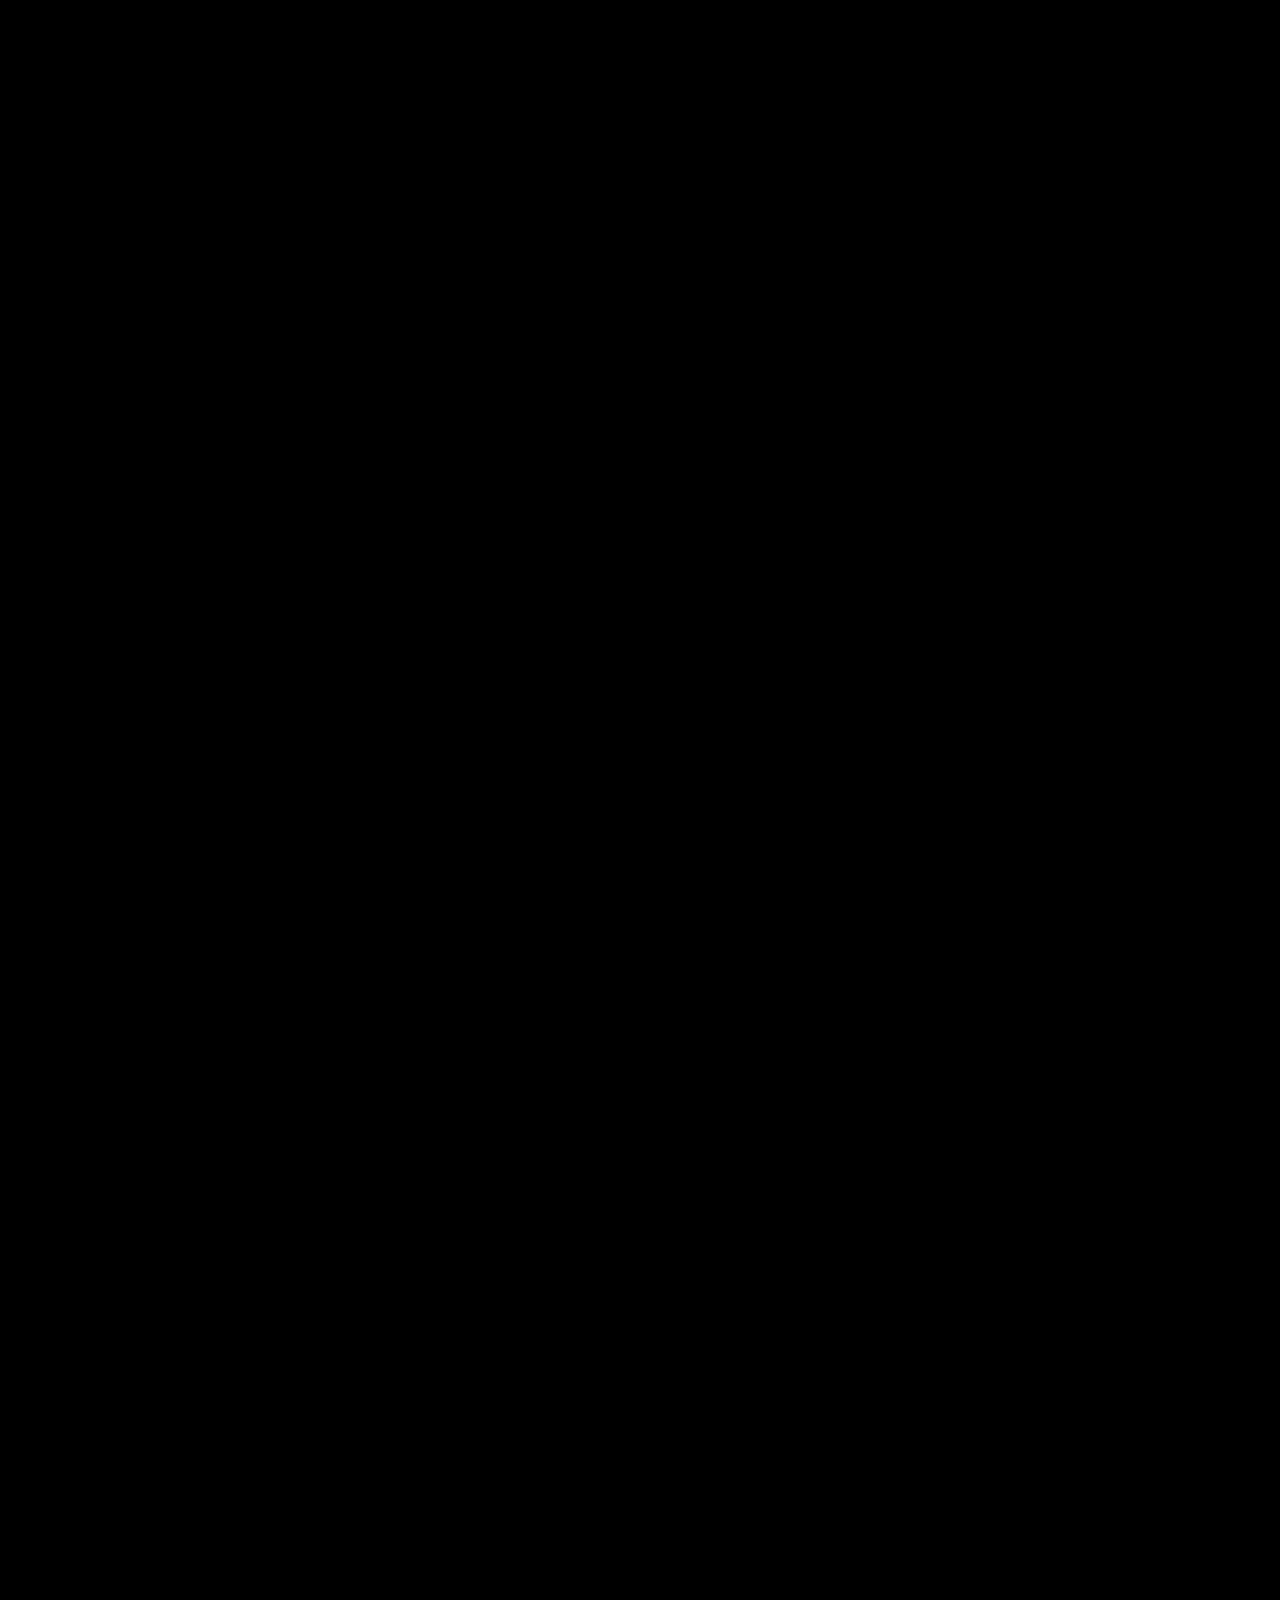
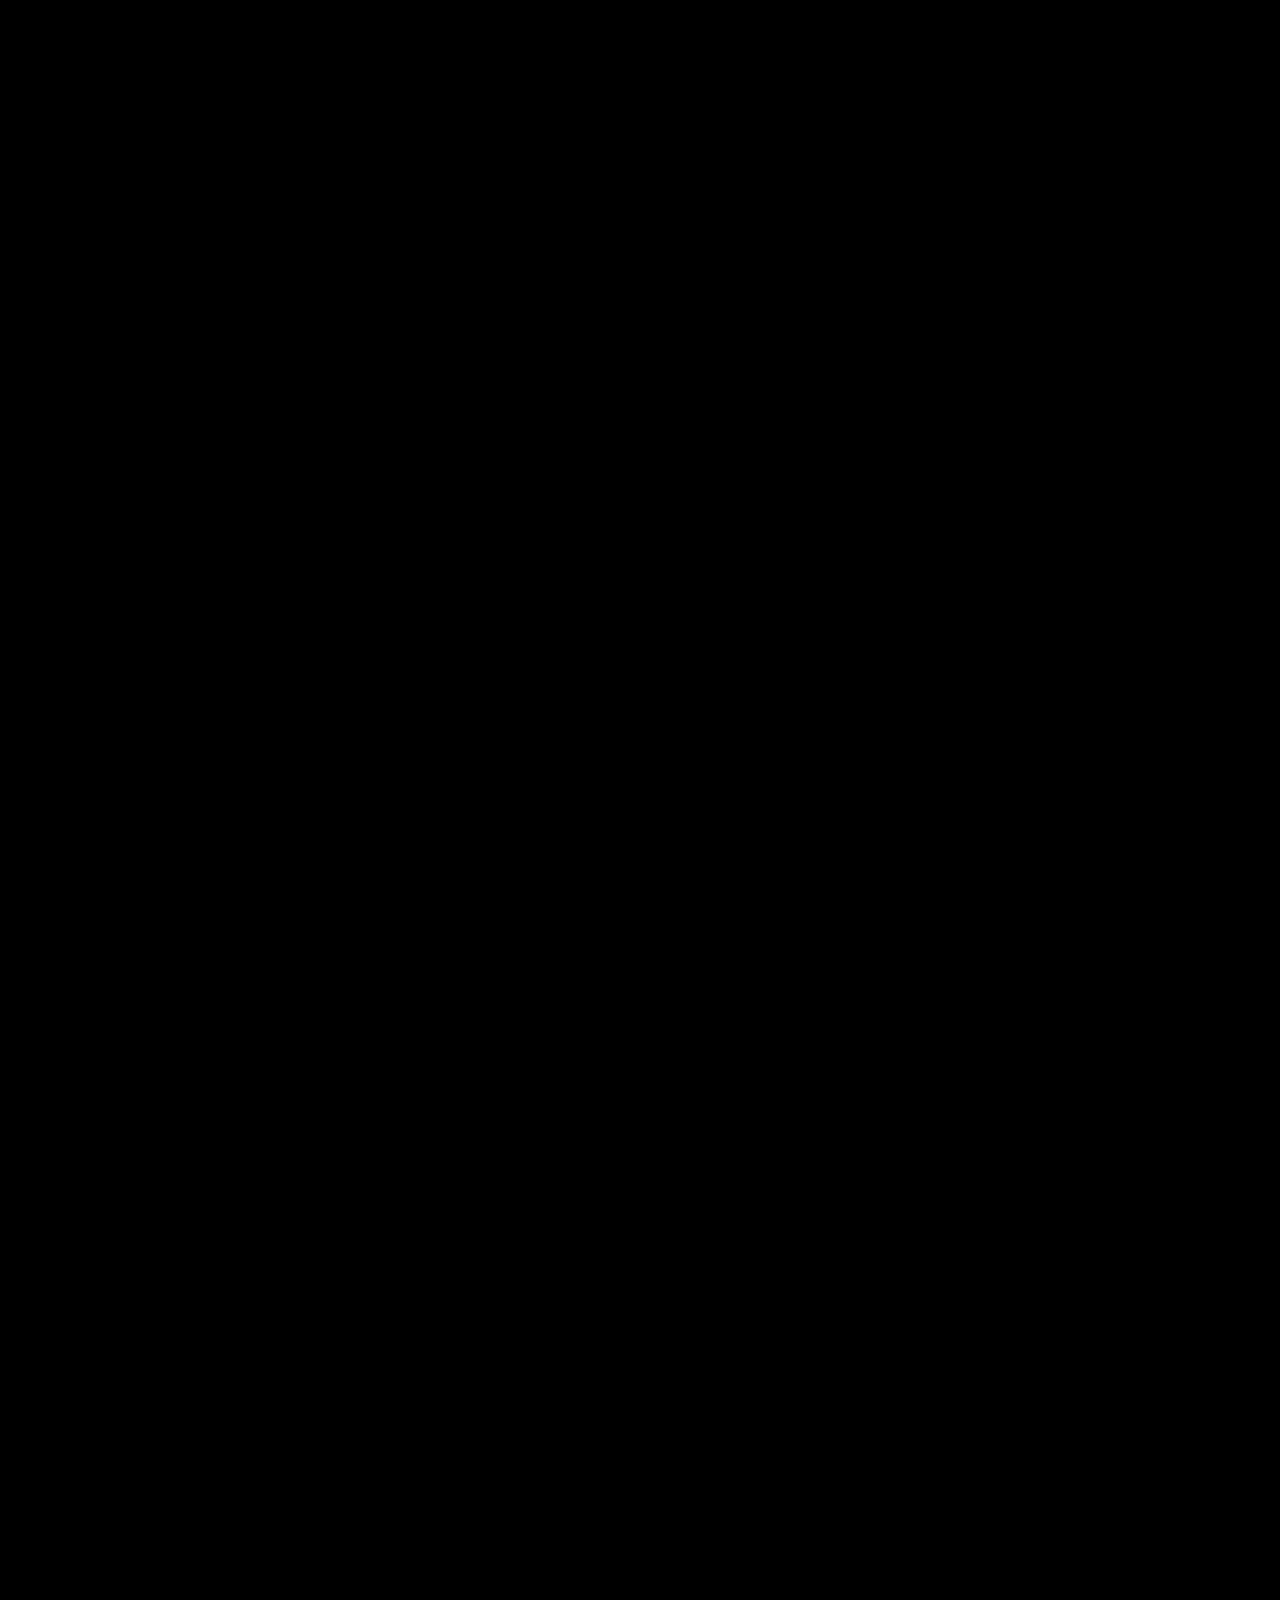
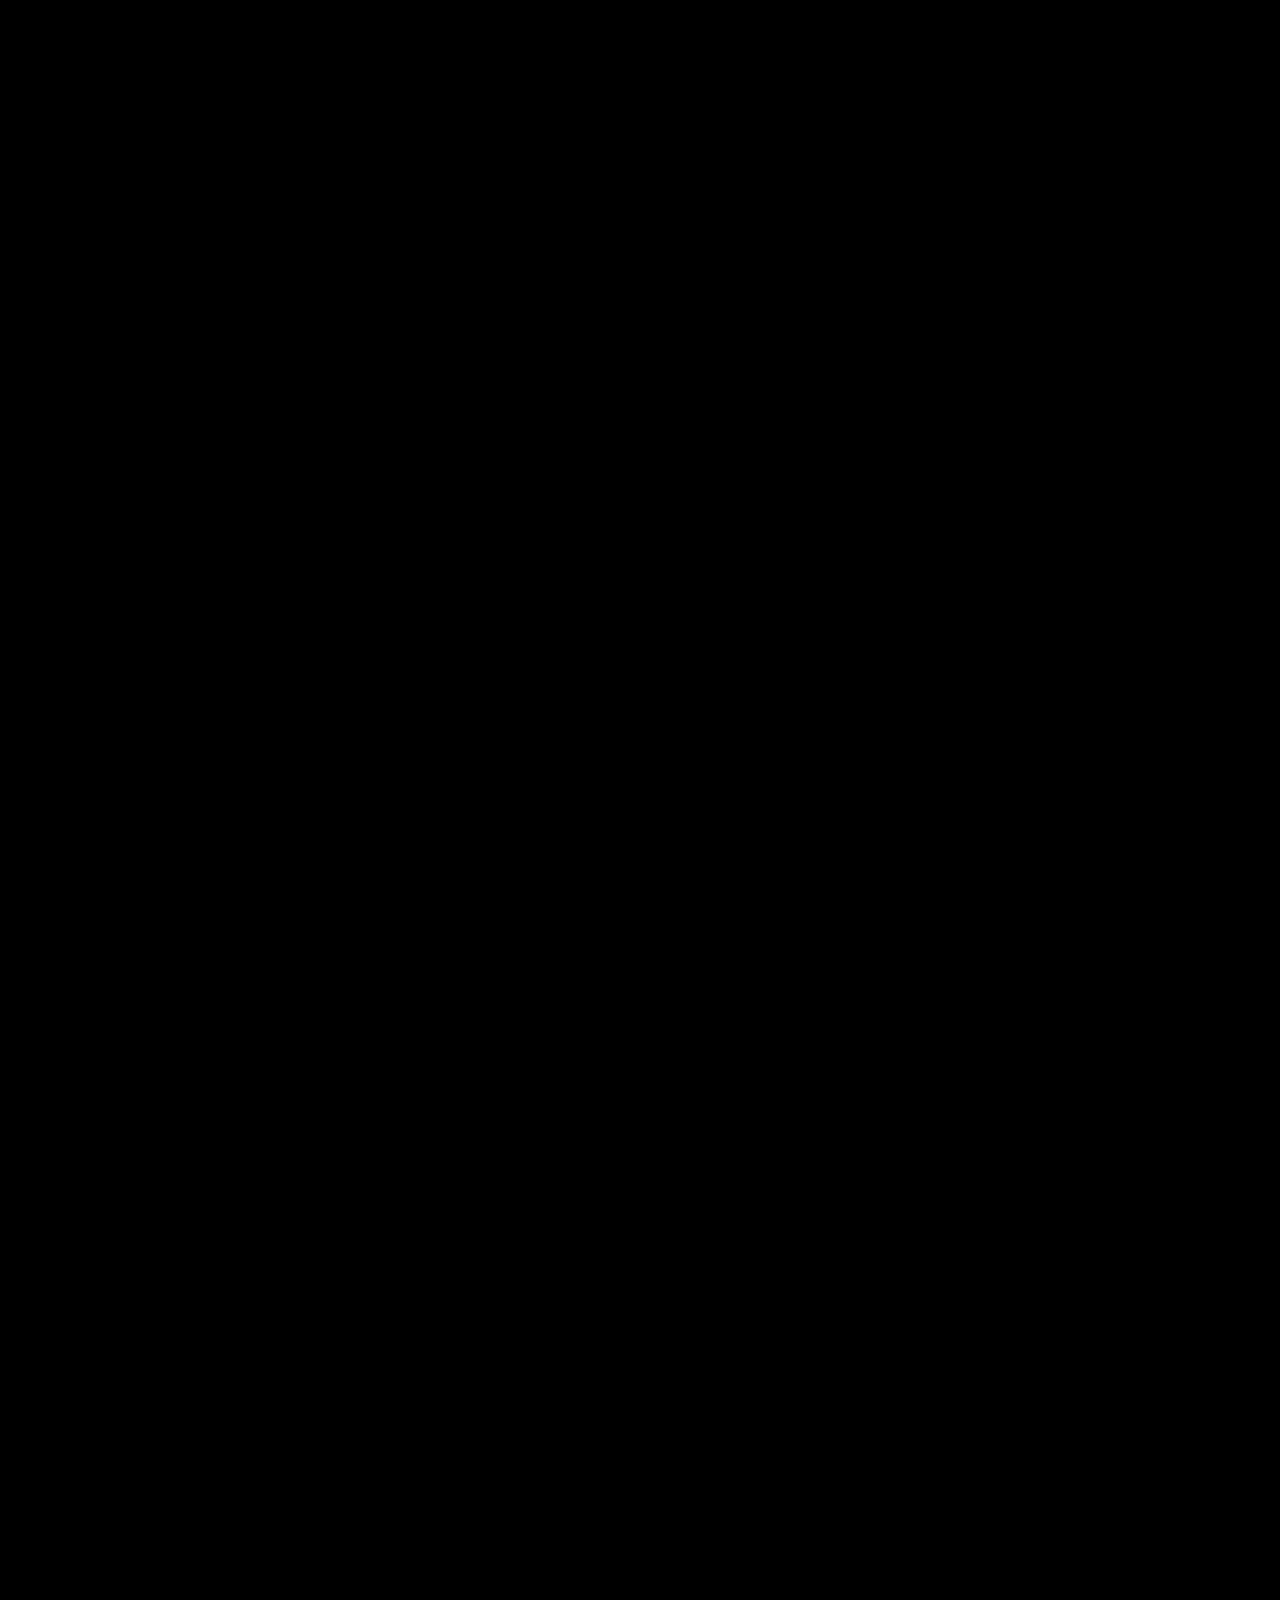
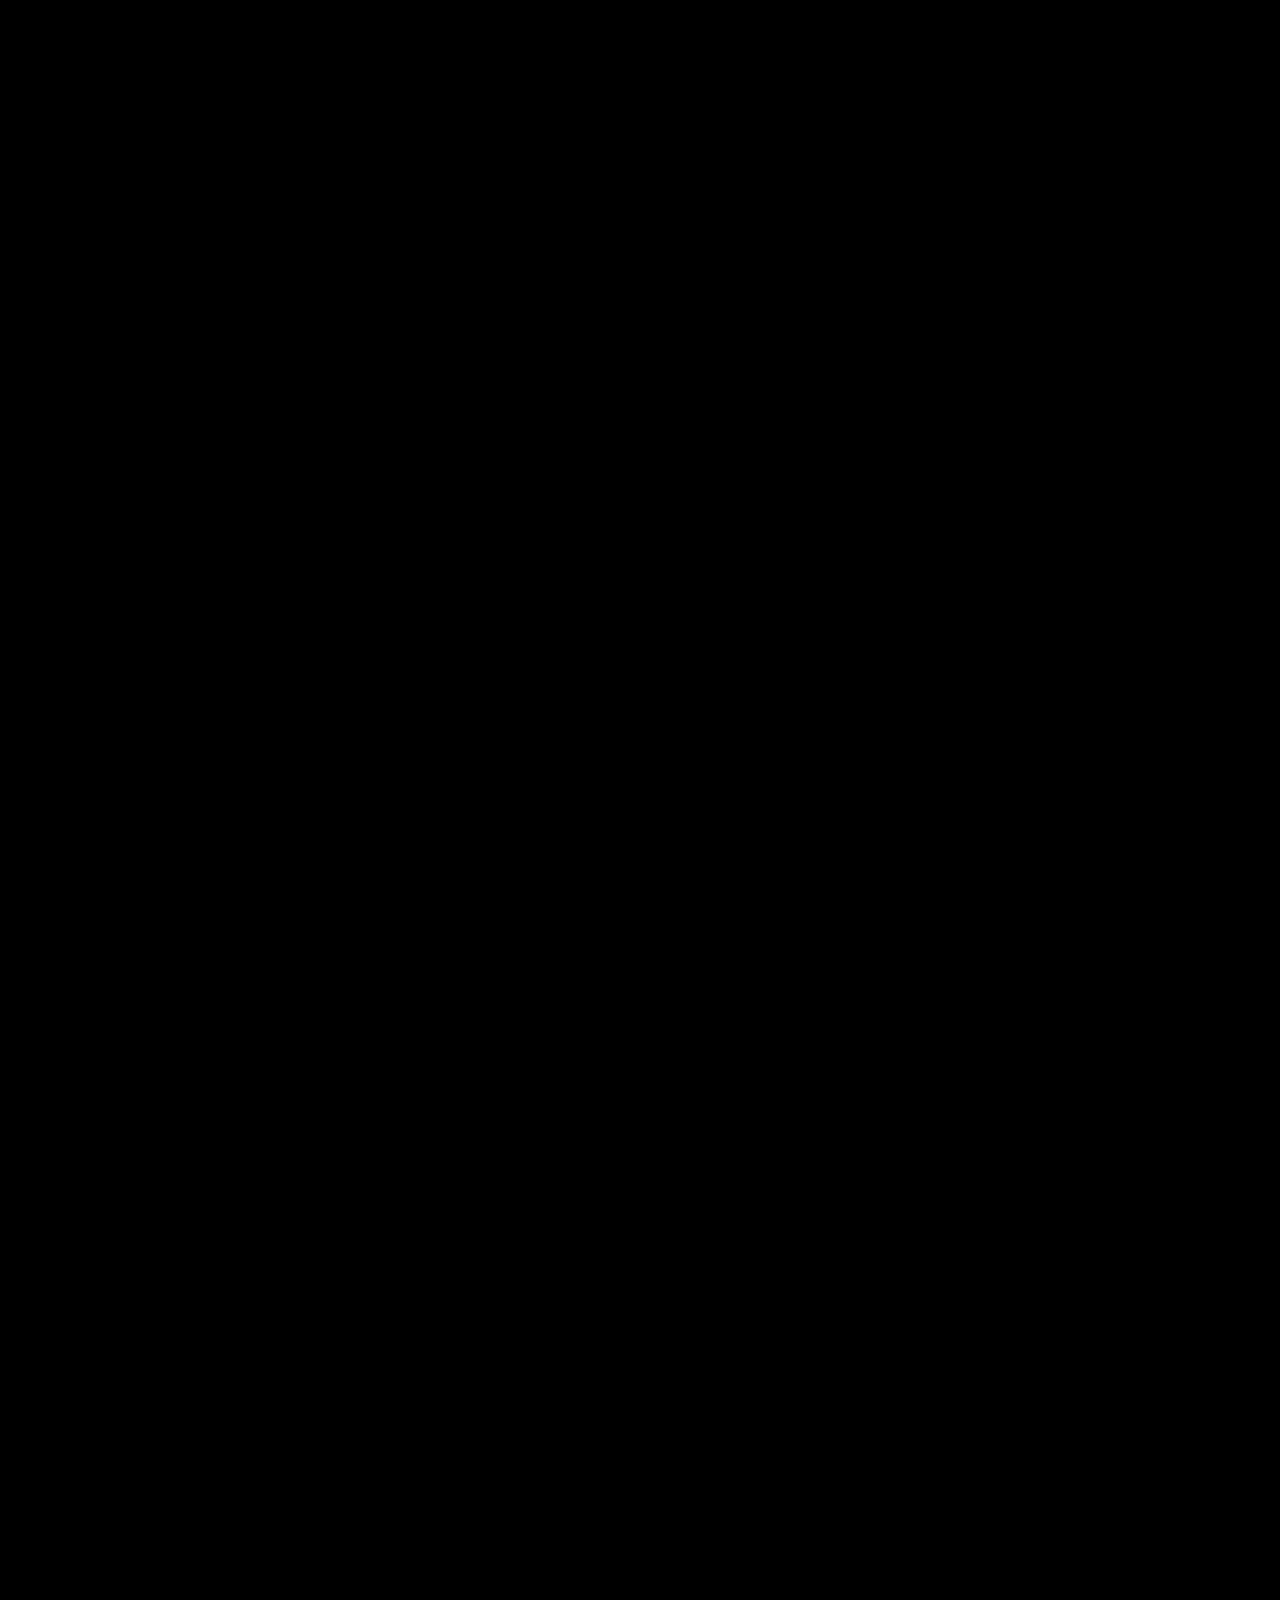
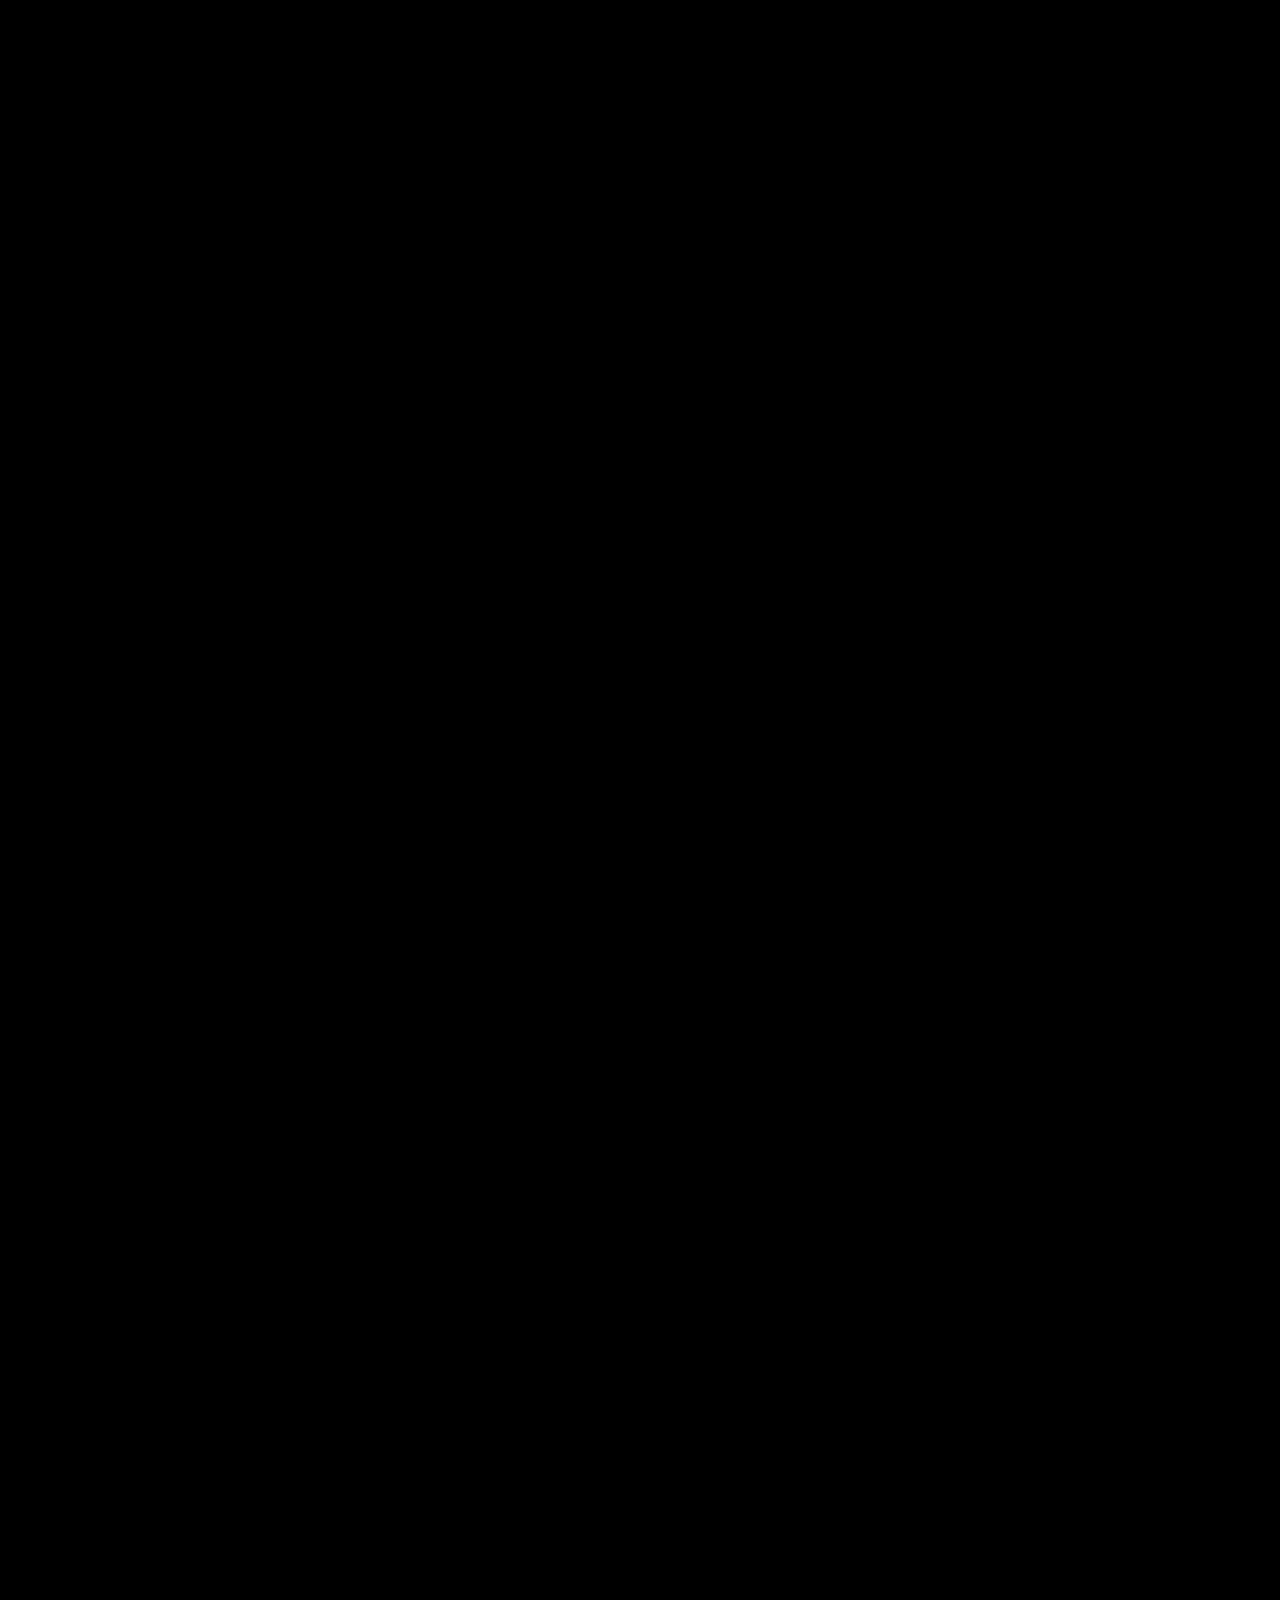
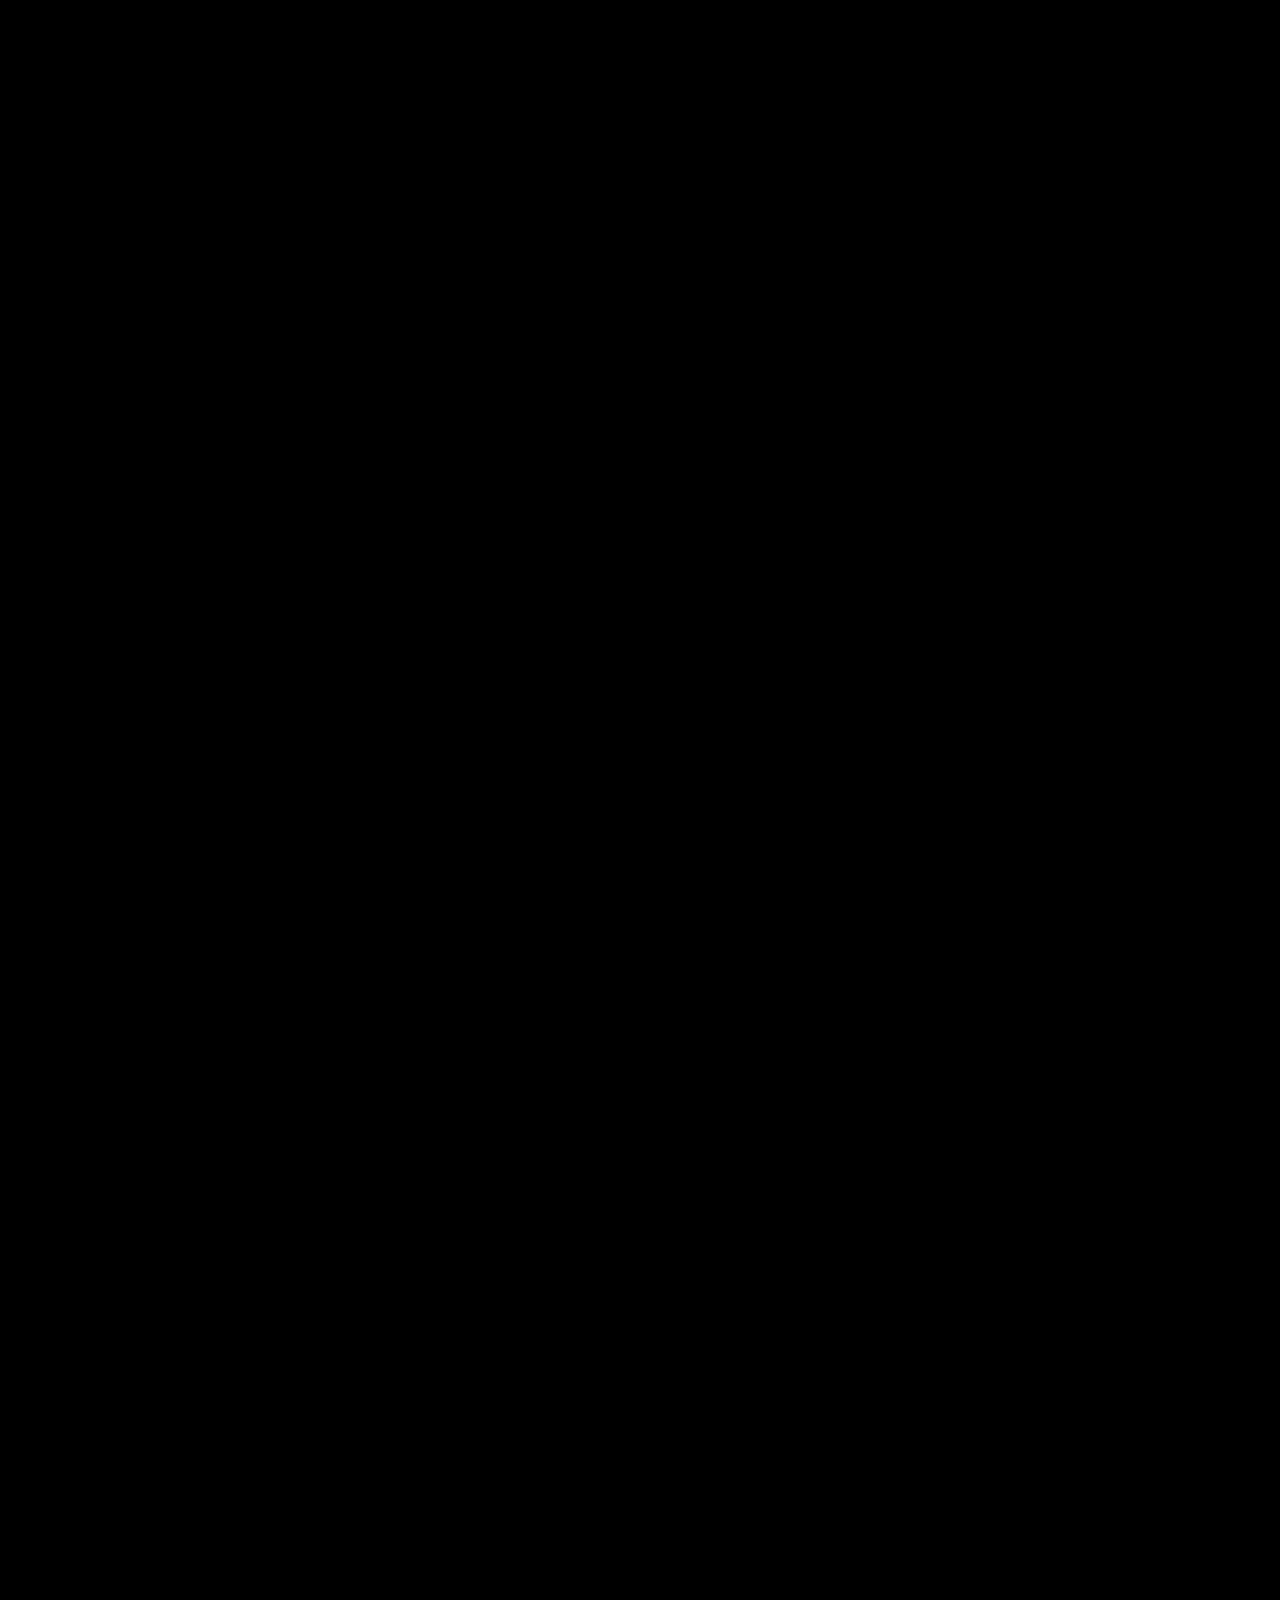
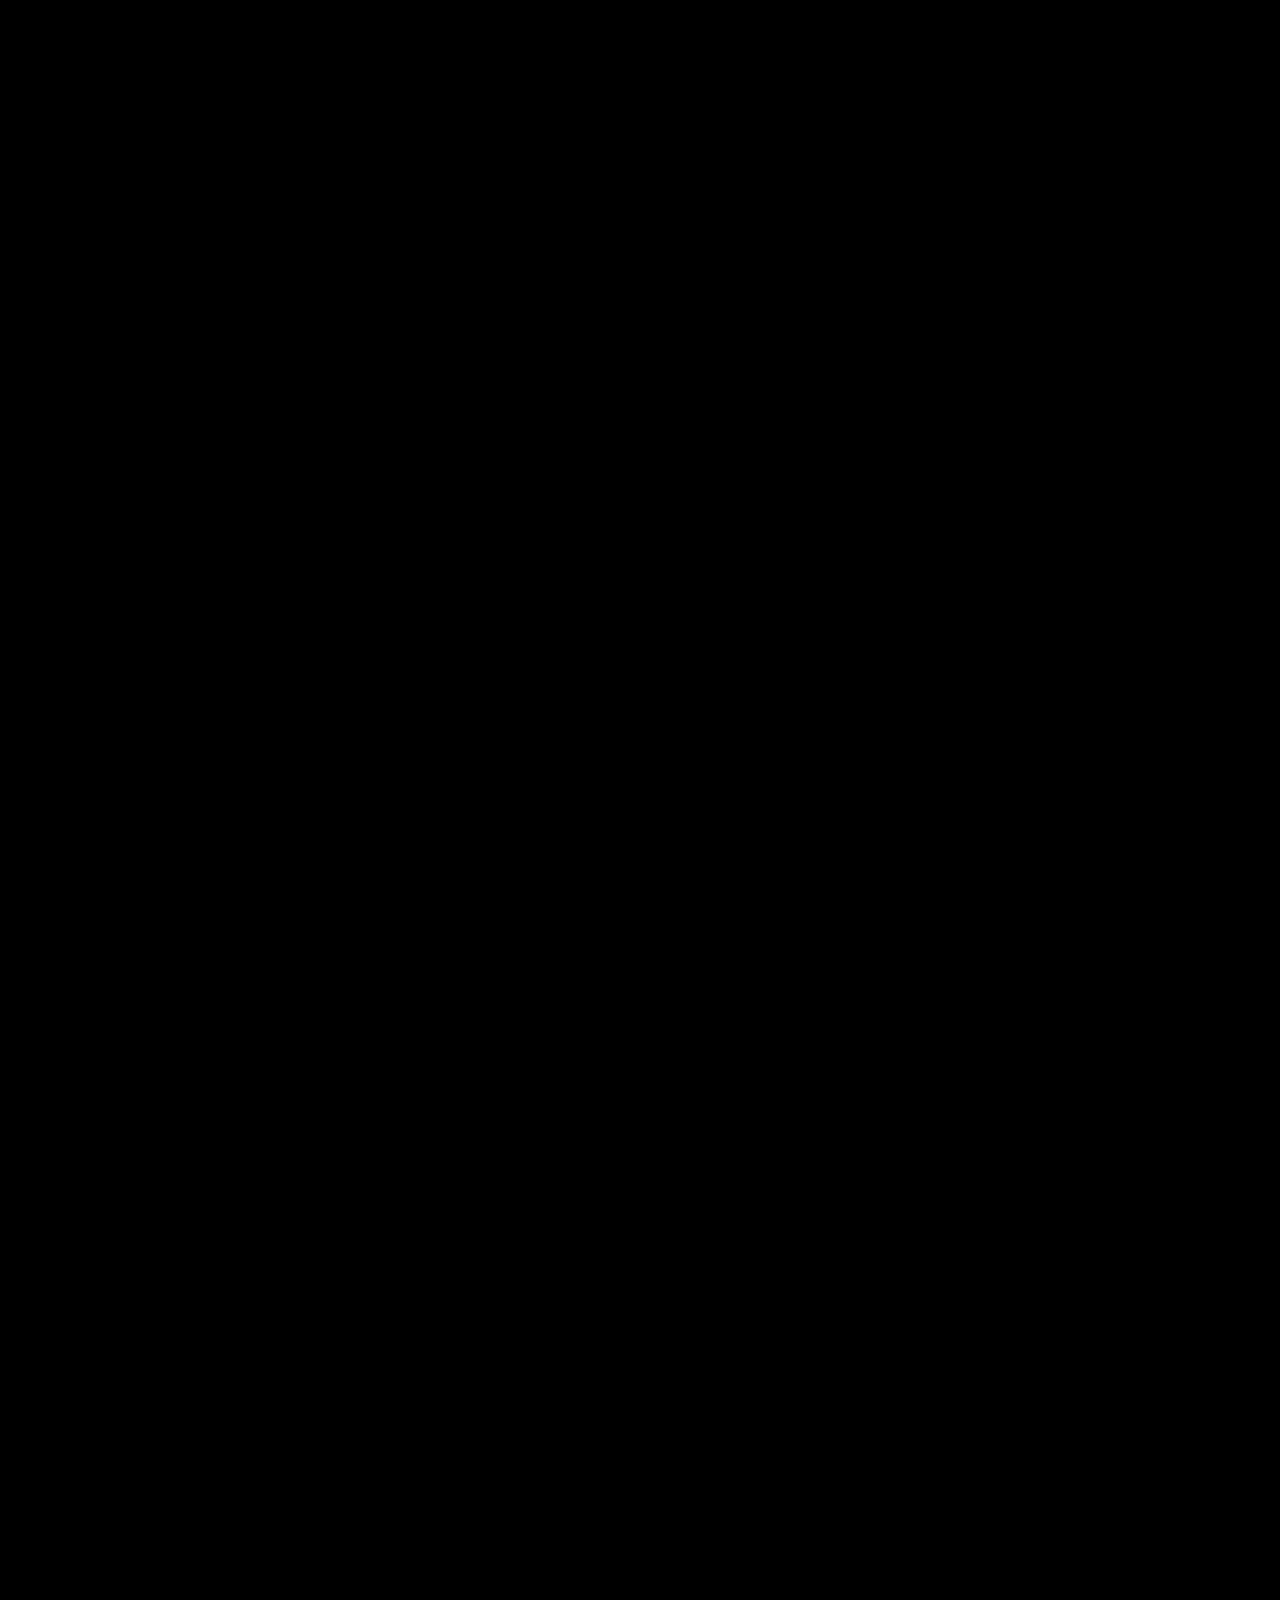
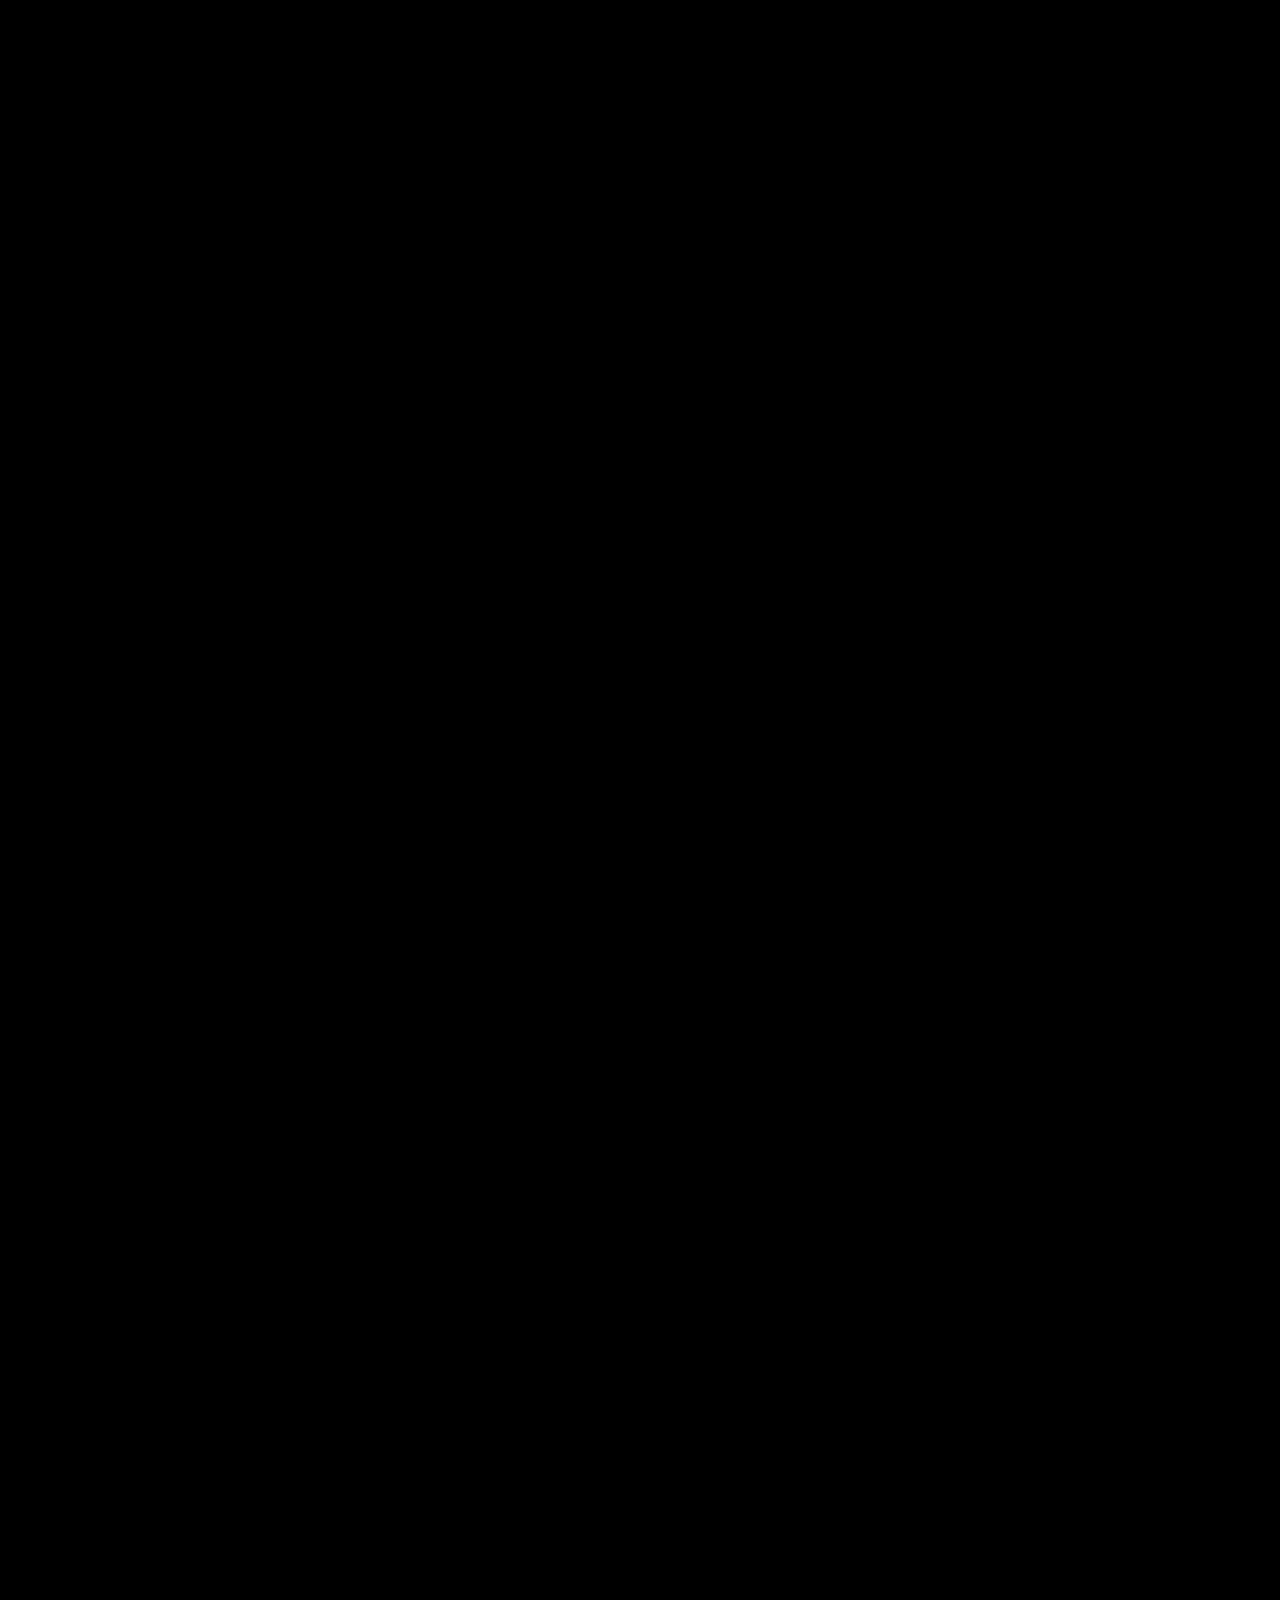
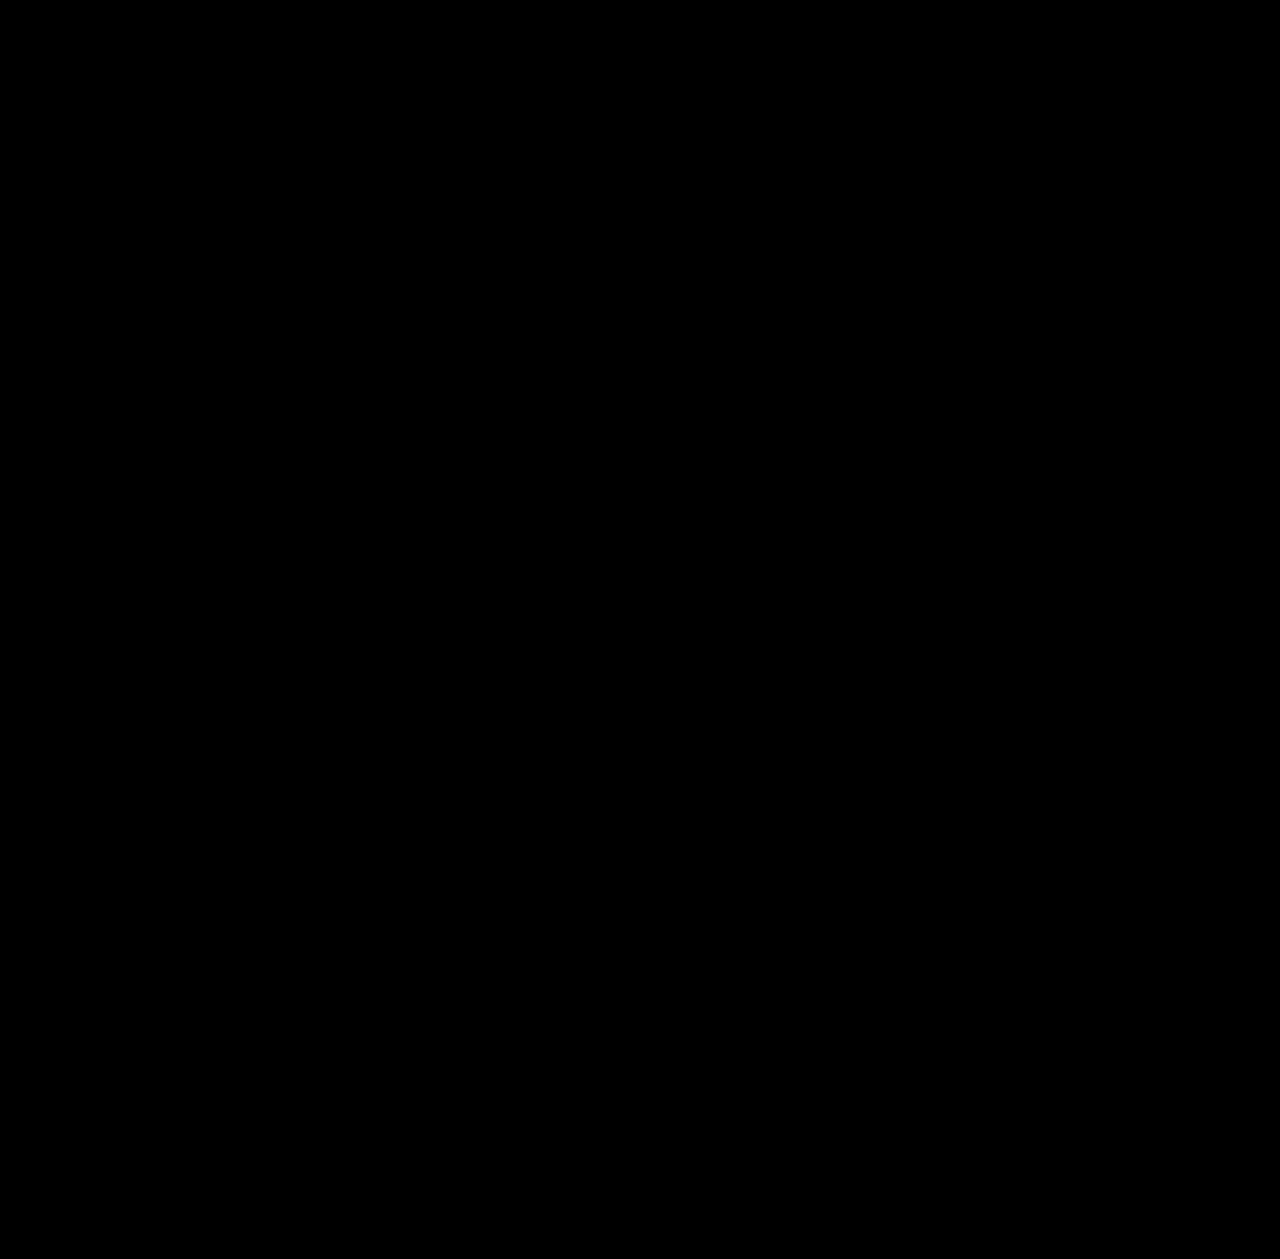
<file: index.html>
<html>
	<head>
		<title>Music Hack Day 2012</title>
		<link rel="stylesheet" href="css/main.css" />
	</head>
	<body>
		<img id="coverart" src="music/cover.jpg" width="1024" height="1002">
		<canvas height="14043" width="9933" id="vis"></canvas>
        <script src="js/libs/jquery.min.js"></script>
        <script src="js/libs/color-thief.js"></script>
        <script src="js/libs/quantize.js"></script>
		<script src="js/visualize.js"></script>
	</body>
</html>
</file>
<file: css/main.css>
body {
background: rgb(0,0,0);
}
img {display: none}
</file>
